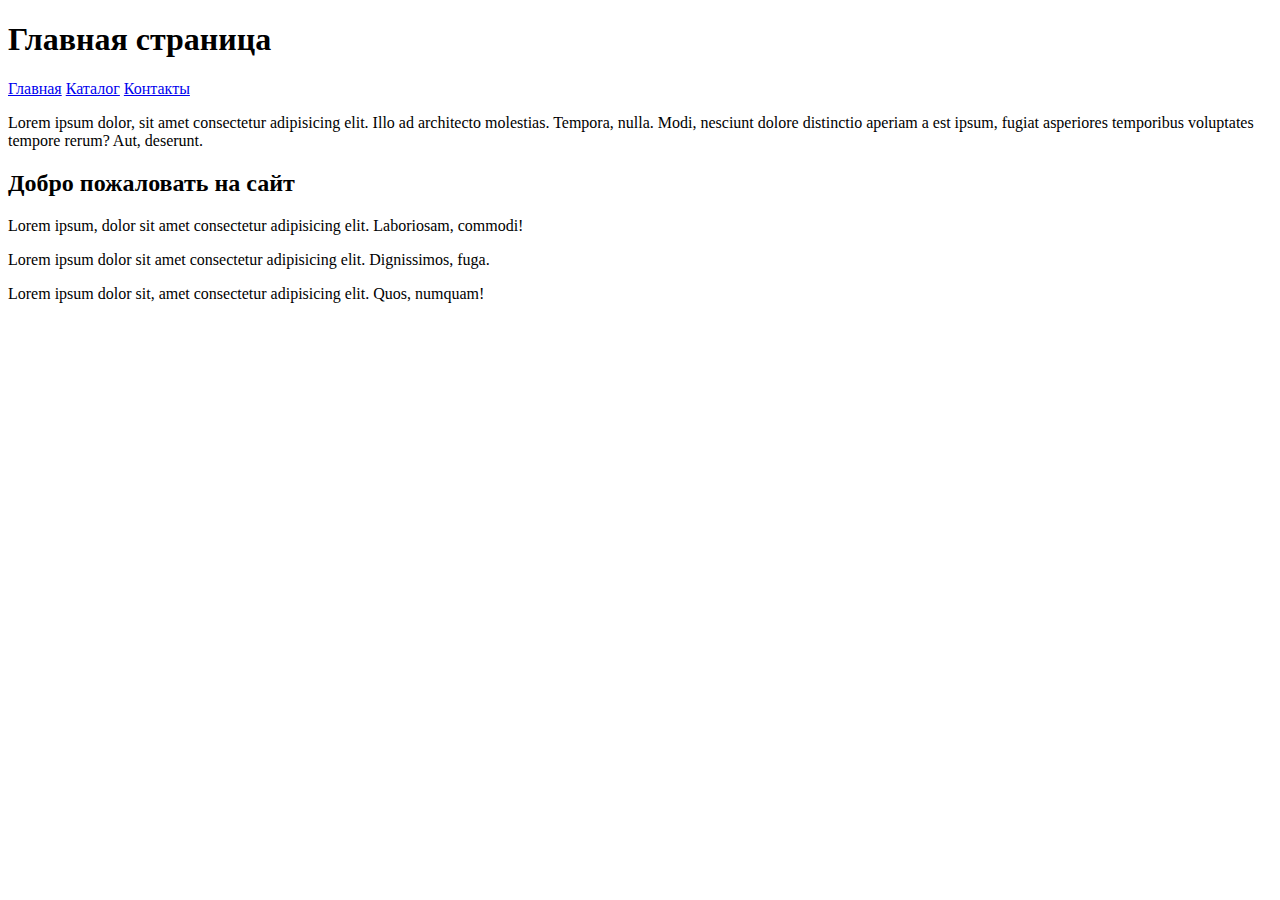
<file: HomeWork1/index.html>
<!DOCTYPE html>
<html lang="en">
  <head>
    <meta charset="UTF-8" />
    <meta http-equiv="X-UA-Compatible" content="IE=edge" />
    <meta name="viewport" content="width=device-width, initial-scale=1.0" />
    <title>Document</title>
  </head>
  <body>
    <h1>Главная страница</h1>
    <nav>
      <a href="#">Главная</a>
      <a href="./catalog/catalog.html">Каталог</a>
      <a href="#">Контакты</a>
    </nav>
    <p>
      Lorem ipsum dolor, sit amet consectetur adipisicing elit. Illo ad
      architecto molestias. Tempora, nulla. Modi, nesciunt dolore distinctio
      aperiam a est ipsum, fugiat asperiores temporibus voluptates tempore
      rerum? Aut, deserunt.
    </p>
    <h2>Добро пожаловать на сайт</h2>
    <p>
      Lorem ipsum, dolor sit amet consectetur adipisicing elit. Laboriosam,
      commodi!
    </p>
    <p>
      Lorem ipsum dolor sit amet consectetur adipisicing elit. Dignissimos,
      fuga.
    </p>
    <p>
      Lorem ipsum dolor sit, amet consectetur adipisicing elit. Quos, numquam!
    </p>
  </body>
</html>
</file>
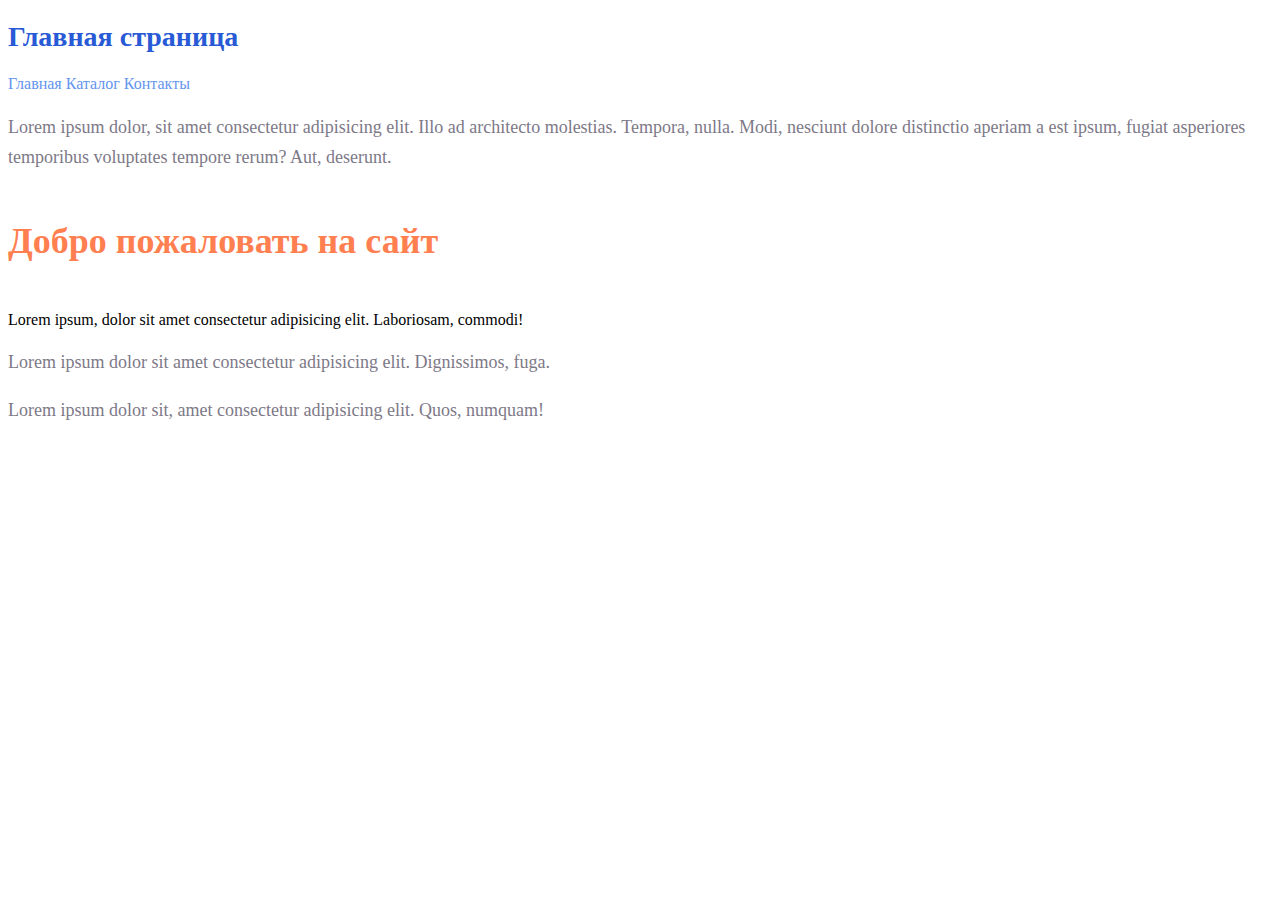
<file: HomeWork2/index.html>
<!DOCTYPE html>
<html lang="en">
  <head>
    <meta charset="UTF-8" />
    <meta http-equiv="X-UA-Compatible" content="IE=edge" />
    <meta name="viewport" content="width=device-width, initial-scale=1.0" />
    <title>Document</title>
    <link rel="stylesheet" href="style.css" />
  </head>
  <body>
    <h1 class="border">Главная страница</h1>
    <nav>
      <a class="menu" href="#">Главная</a>
      <a class="menu" href="./catalog/catalog.html">Каталог</a>
      <a class="menu" href="#">Контакты</a>
    </nav>
    <p class="text">
      Lorem ipsum dolor, sit amet consectetur adipisicing elit. Illo ad
      architecto molestias. Tempora, nulla. Modi, nesciunt dolore distinctio
      aperiam a est ipsum, fugiat asperiores temporibus voluptates tempore
      rerum? Aut, deserunt.
    </p>
    <h2 class="hello">Добро пожаловать на сайт</h2>
    <p>
      Lorem ipsum, dolor sit amet consectetur adipisicing elit. Laboriosam,
      commodi!
    </p>
    <p class="text">
      Lorem ipsum dolor sit amet consectetur adipisicing elit. Dignissimos,
      fuga.
    </p>
    <p class="text">
      Lorem ipsum dolor sit, amet consectetur adipisicing elit. Quos, numquam!
    </p>
  </body>
</html>
</file>
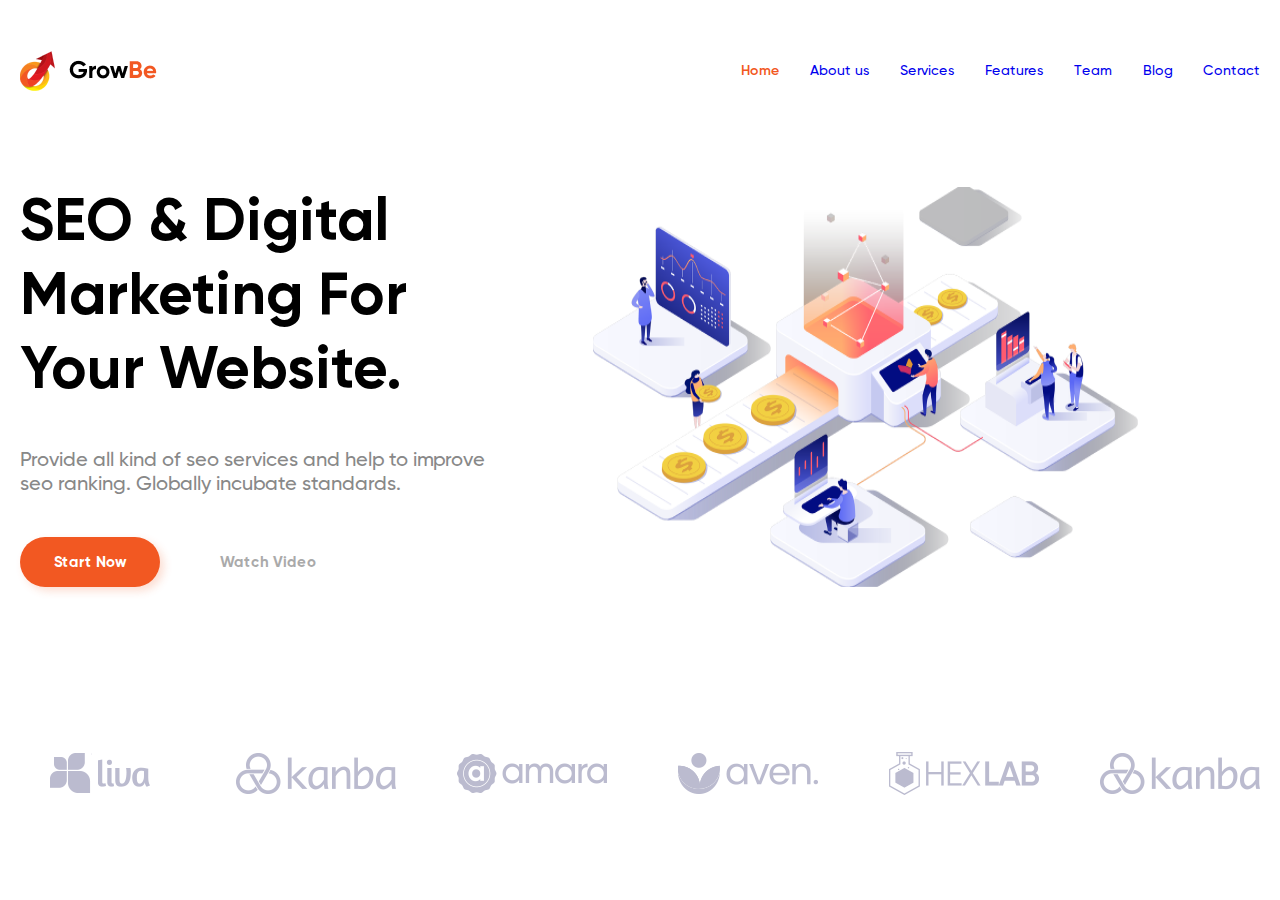
<file: HomeWork3/index.html>
<!DOCTYPE html>
<html lang="en">
  <head>
    <meta charset="UTF-8" />
    <meta name="viewport" content="width=device-width, initial-scale=1.0" />
    <title>Document</title>
    <link rel="stylesheet" href="style.css" />
  </head>
  <body>
    <header>
      <nav class="navigation container">
        <img src="./img/Logo.png" alt="Logo" />
        <div class="nav">
          <a class="home" href="#">Home</a>
          <a href="#">About us</a>
          <a href="#">Services</a>
          <a href="#">Features</a>
          <a href="#">Team</a>
          <a href="#">Blog</a>
          <a href="#">Contact</a>
        </div>
      </nav>
    </header>
    <main>
      <section class="container content">
        <div class="content_left">
          <h1 class="text_main">SEO & Digital Marketing For Your Website.</h1>
          <h3 class="text_content">
            Provide all kind of seo services and help to improve seo ranking.
            Globally incubate standards.
          </h3>
          <div class="button">
            <button class="button_start">Start Now</button>
            <button class="button_video">Watch Video</button>
          </div>
        </div>
        <img class="img_main" src="./img/main.png" alt="Logo_main" />
      </section>
    </main>
    <footer>
      <article class="container logo">
        <img src="./img/logo1.png" alt="Logo" />
        <img src="./img/logo2.png" alt="Logo" />
        <img src="./img/logo3.png" alt="Logo" />
        <img src="./img/logo4.png" alt="Logo" />
        <img src="./img/logo5.png" alt="Logo" />
        <img src="./img/logo6.png" alt="Logo" />
      </article>
    </footer>
  </body>
</html>
</file>
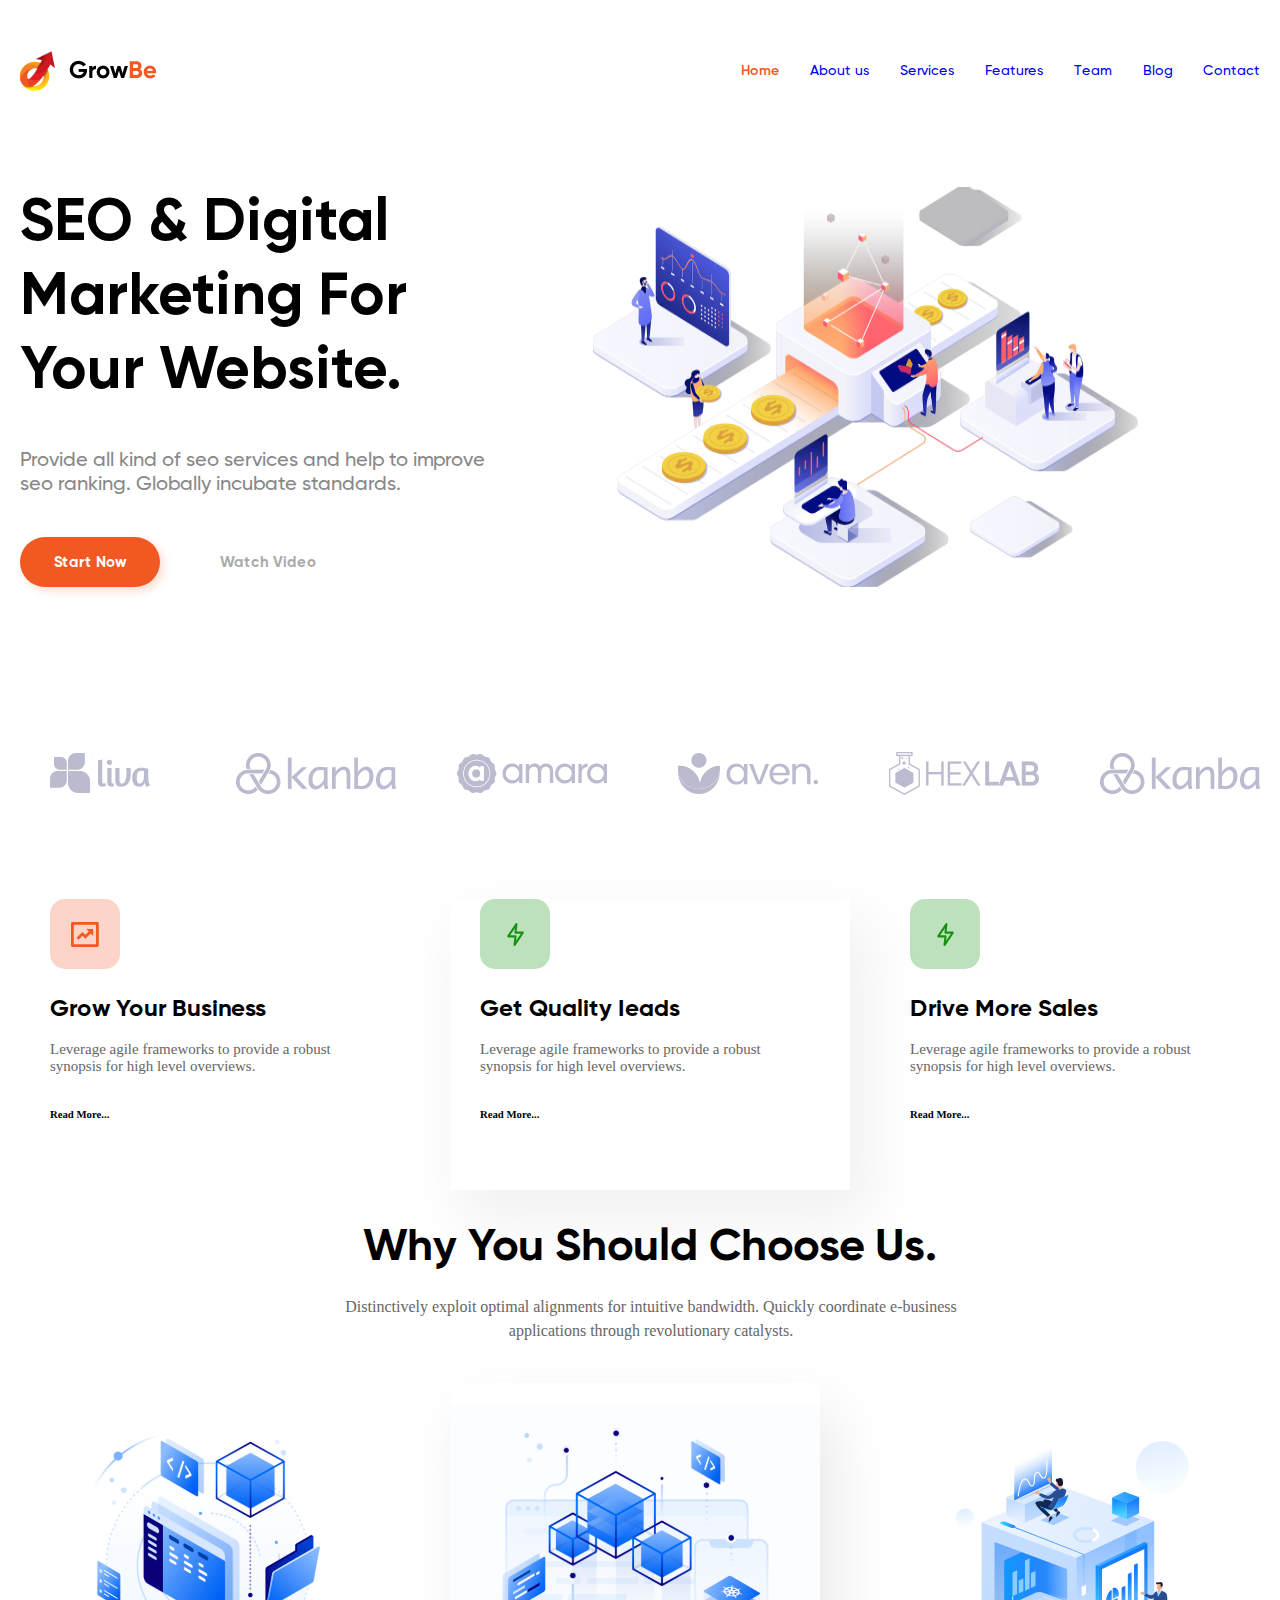
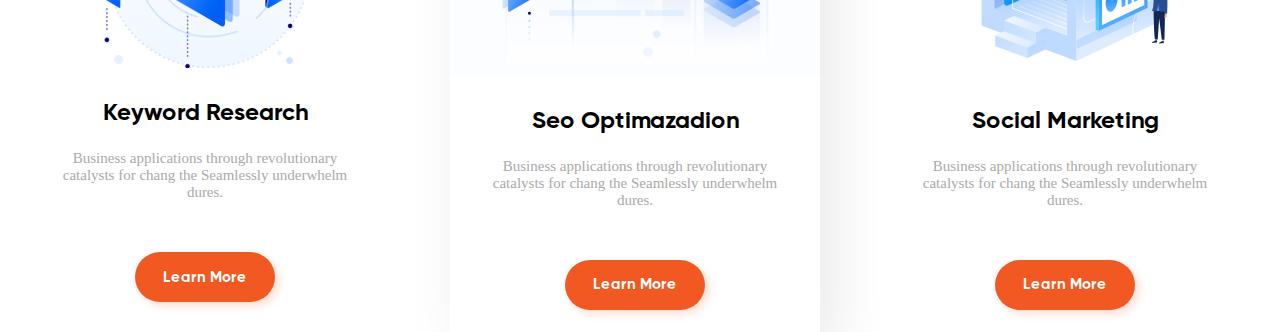
<file: HomeWork5/index.html>
<!DOCTYPE html>
<html lang="en">
  <head>
    <meta charset="UTF-8" />
    <meta name="viewport" content="width=device-width, initial-scale=1.0" />
    <title>Document</title>
    <link rel="stylesheet" href="style.css" />
  </head>
  <body>
    <header>
      <nav class="navigation container">
        <img src="./img/Logo.png" alt="Logo" />
        <div class="nav">
          <a class="home" href="#">Home</a>
          <a href="#">About us</a>
          <a href="#">Services</a>
          <a href="#">Features</a>
          <a href="#">Team</a>
          <a href="#">Blog</a>
          <a href="#">Contact</a>
        </div>
      </nav>
    </header>
    <main>
      <section class="container content">
        <div class="content_left">
          <h1 class="text_main">SEO & Digital Marketing For Your Website.</h1>
          <h3 class="text_content">
            Provide all kind of seo services and help to improve seo ranking.
            Globally incubate standards.
          </h3>
          <div class="button">
            <button class="button_start">Start Now</button>
            <button class="button_video">Watch Video</button>
          </div>
        </div>
        <img class="img_main" src="./img/main.png" alt="Logo_main" />
      </section>
      <section>
        <article class="container logo">
          <img src="./img/logo1.png" alt="Logo" />
          <img src="./img/logo2.png" alt="Logo" />
          <img src="./img/logo3.png" alt="Logo" />
          <img src="./img/logo4.png" alt="Logo" />
          <img src="./img/logo5.png" alt="Logo" />
          <img src="./img/logo6.png" alt="Logo" />
        </article>
      </section>
      <section class="cards_list container">
        <div class="card_top">
          <img src="./img/icon1.svg" alt="Icon" />
          <h2 class="text_top_h2">Grow Your Business</h2>
          <p class="text_top_p">
            Leverage agile frameworks to provide a robust synopsis for high
            level overviews.
          </p>
          <h6>Read More...</h6>
        </div>

        <div class="card_top box1">
          <img src="./img/icon2.svg" alt="Icon" />
          <h2 class="text_top_h2">Get Quality Ieads</h2>
          <p class="text_top_p">
            Leverage agile frameworks to provide a robust synopsis for high
            level overviews.
          </p>
          <h6>Read More...</h6>
        </div>

        <div class="card_top">
          <img src="./img/icon2.svg" alt="Icon" />
          <h2 class="text_top_h2">Drive More Sales</h2>
          <p class="text_top_p">
            Leverage agile frameworks to provide a robust synopsis for high
            level overviews.
          </p>
          <h6>Read More...</h6>
        </div>

        <div class="card_center">
          <h2 class="text_center_h2">Why You Should Choose Us.</h2>
          <p class="text_center_p">
            Distinctively exploit optimal alignments for intuitive bandwidth.
            Quickly coordinate e-business applications through revolutionary
            catalysts.
          </p>
        </div>
        <div class="card_bottom">
          <img src="./img/icon4.svg" alt="Icon" />
          <h2 class="text_bottom_h2">Keyword Research</h2>
          <p class="text_bottom_p">
            Business applications through revolutionary catalysts for chang the
            Seamlessly underwhelm dures.
          </p>
          <div class="button">
            <button class="button_start">Learn More</button>
          </div>
        </div>

        <div class="card_bottom box2">
          <img src="./img/icon5.svg" alt="Icon" />
          <h2 class="text_bottom_h2">Seo Optimazadion</h2>
          <p class="text_bottom_p">
            Business applications through revolutionary catalysts for chang the
            Seamlessly underwhelm dures.
          </p>
          <div class="button">
            <button class="button_start">Learn More</button>
          </div>
        </div>

        <div class="card_bottom">
          <img src="./img/icon6.svg" alt="Icon" />
          <h2 class="text_bottom_h2">Social Marketing</h2>
          <p class="text_bottom_p">
            Business applications through revolutionary catalysts for chang the
            Seamlessly underwhelm dures.
          </p>
          <div class="button">
            <button class="button_start">Learn More</button>
          </div>
        </div>
      </section>
    </main>
  </body>
</html>
</file>
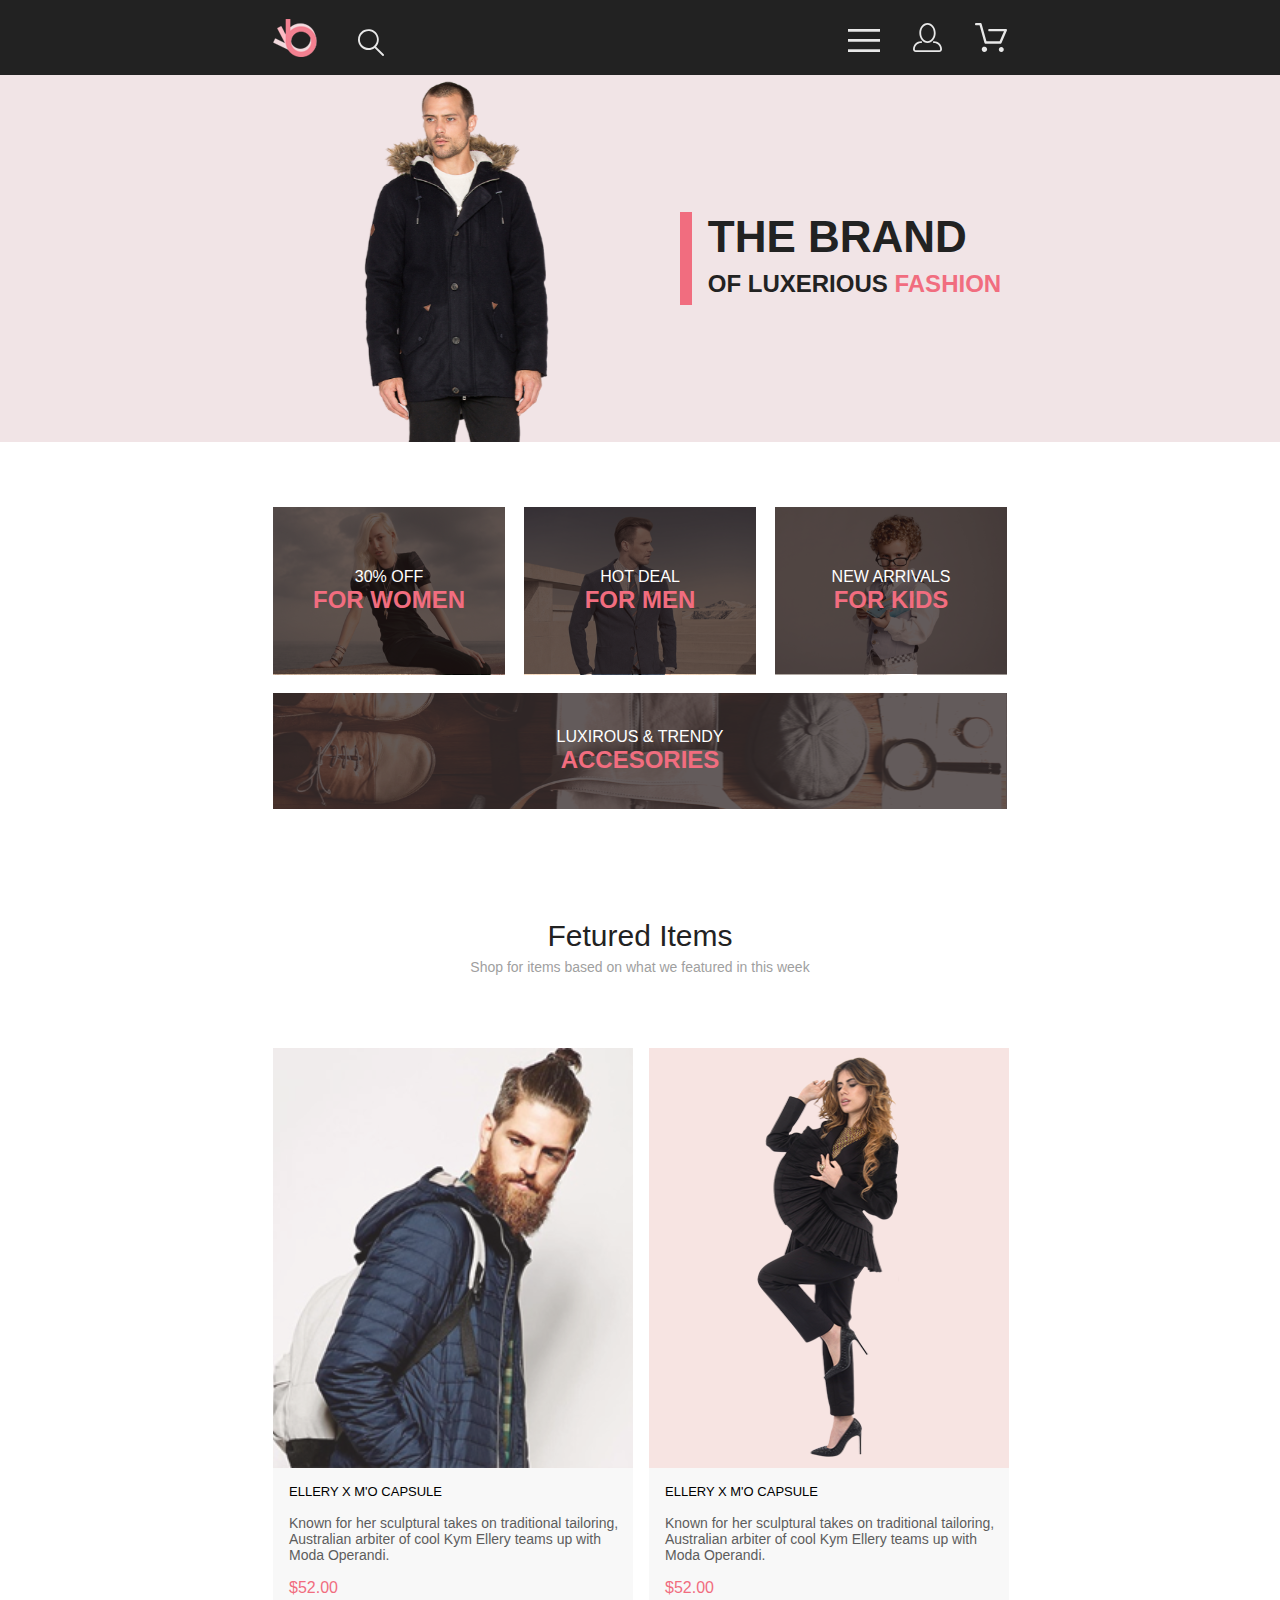
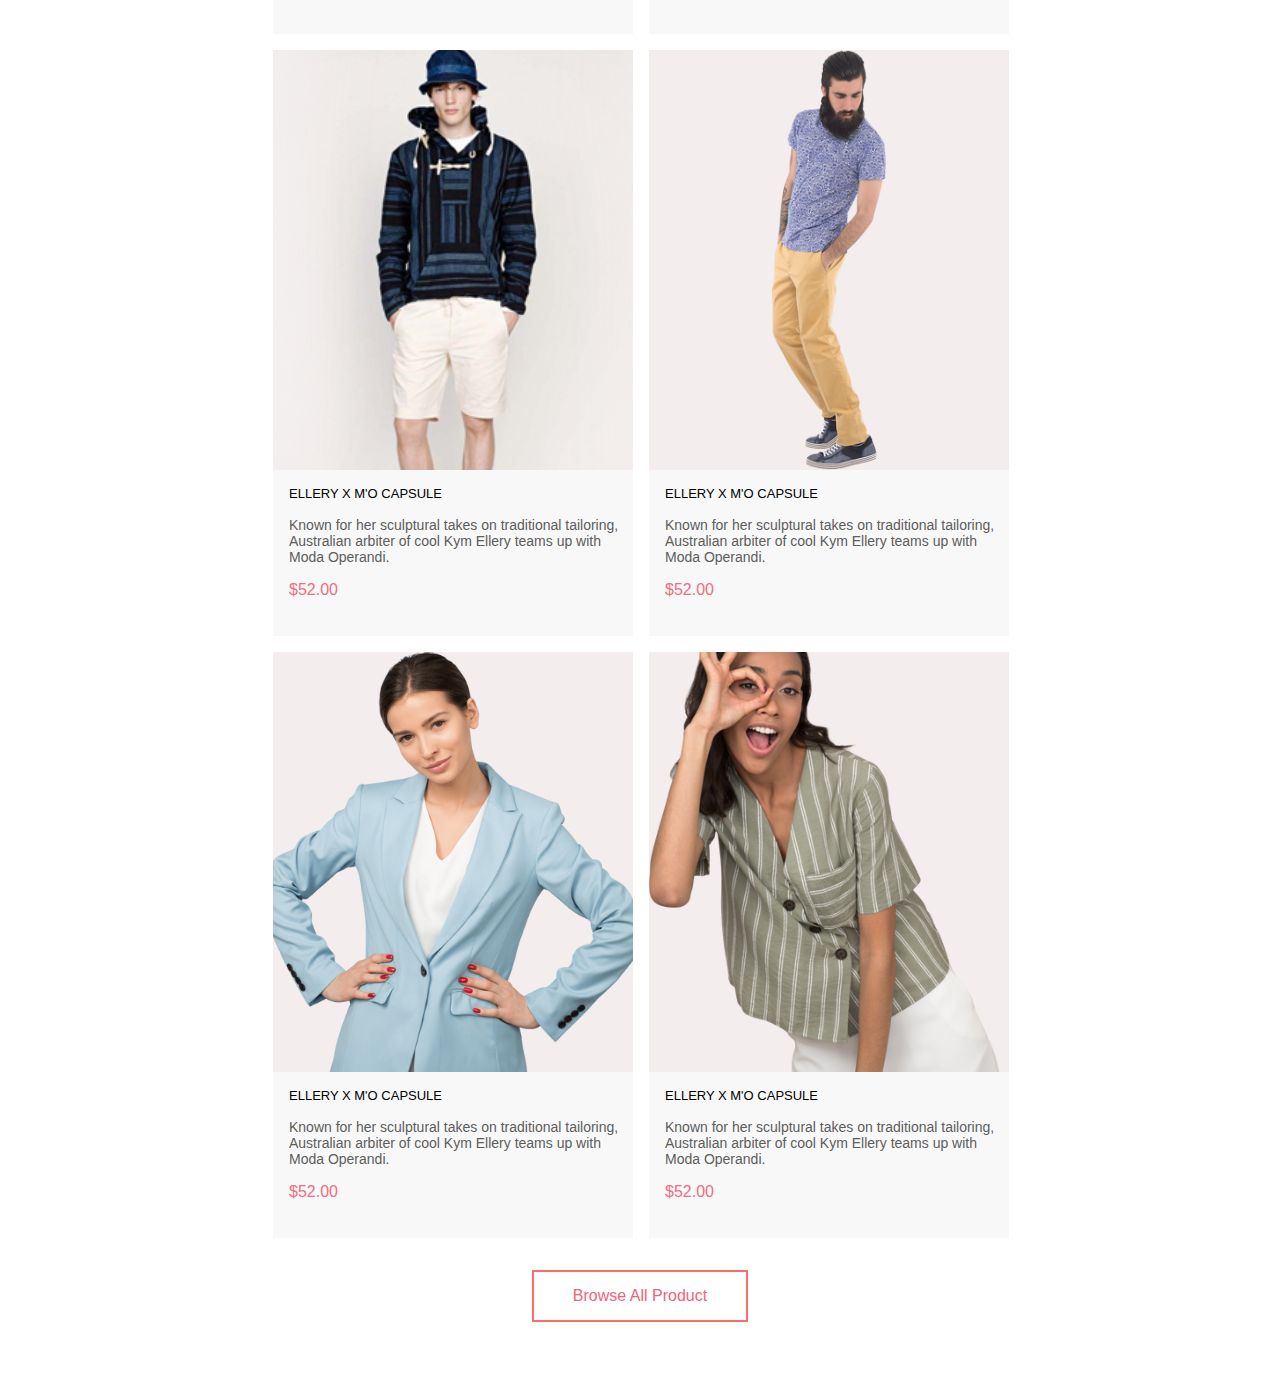
<file: HomeWork6/index.html>
<!DOCTYPE html>
<html lang="en">
  <head>
    <meta charset="UTF-8" />
    <meta name="viewport" content="width=device-width, initial-scale=1.0" />
    <title>Document</title>
    <link rel="stylesheet" href="style.css" />
  </head>
  <body>
    <header class="container_header">
      <nav class="container_nav navigation content_center">
        <div class="button_container_left">
          <button class="button">
            <img src="./img/logo1.svg" alt="logo" />
          </button>
          <button class="button">
            <img src="./img/logo2.svg" alt="logo" />
          </button>
        </div>
        <div class="button_container_right">
          <button class="button">
            <img src="./img/logo3.svg" alt="logo" />
          </button>
          <button class="button">
            <img
              class="button button_none_1"
              src="./img/logo4.svg"
              alt="logo"
            />
          </button>
          <button class="button">
            <img class="button_none_2" src="./img/logo5.svg" alt="logo" />
          </button>
        </div>
      </nav>
    </header>
    <main>
      <section class="container_section">
        <div class="top_content">
          <img src="./img/img_big_man.svg" class="img_none" alt="image" />
          <div class="top_text_container">
            <h1 class="text_padding">
              <span class="top_text_1">THE BRAND </span>
              <h2 class="text_padding">
                <span class="top_text_2">OF LUXERIOUS </span
                ><span class="top_text_3">FASHION </span>
              </h2>
            </h1>
          </div>
        </div>
      </section>
      <section class="content_center">
        <div class="content_center_top">
          <div class="img">
            <img src="./img/women.svg" alt="image" />
            <div class="content_sale">
              <p class="text_sale_top">30% OFF</p>
              <h3 class="text_sale_bottom">FOR WOMEN</h3>
            </div>
          </div>
          <div class="img">
            <img src="./img/men.svg" alt="image" />
            <div class="content_sale">
              <p class="text_sale_top">HOT DEAL</p>
              <h3 class="text_sale_bottom">FOR MEN</h3>
            </div>
          </div>
          <div class="img">
            <img src="./img/kids.svg" alt="image" />
            <div class="content_sale">
              <p class="text_sale_top">NEW ARRIVALS</p>
              <h3 class="text_sale_bottom">FOR KIDS</h3>
            </div>
          </div>
        </div>
        <div class="img img_long">
          <img src="./img/accesoties.svg" alt="image" />
          <div class="content_sale">
            <p class="text_sale_top">LUXIROUS & TRENDY</p>
            <h3 class="text_sale_bottom">ACCESORIES</h3>
          </div>
        </div>
      </section>
      <section>
        <div class="center">
          <h3 class="text_center_top">Fetured Items</h3>
          <p class="text_center_bottom">
            Shop for items based on what we featured in this week
          </p>
        </div>
      </section>
      <section class="content_center">
        <div class="card_center">
          <div class="card">
            <img src="./img/card1.svg" alt="img" />
            <p class="text_card_top">ELLERY X M'O CAPSULE</p>
            <p class="text_card_center">
              Known for her sculptural takes on traditional tailoring,
              Australian arbiter of cool Kym Ellery teams up with Moda Operandi.
            </p>
            <p class="text_card_bottom">$52.00</p>
          </div>
          <div class="card">
            <img src="./img/card2.svg" alt="img" />
            <p class="text_card_top">ELLERY X M'O CAPSULE</p>
            <p class="text_card_center">
              Known for her sculptural takes on traditional tailoring,
              Australian arbiter of cool Kym Ellery teams up with Moda Operandi.
            </p>
            <p class="text_card_bottom">$52.00</p>
          </div>
          <div class="card">
            <img src="./img/card3.svg" alt="img" />
            <p class="text_card_top">ELLERY X M'O CAPSULE</p>
            <p class="text_card_center">
              Known for her sculptural takes on traditional tailoring,
              Australian arbiter of cool Kym Ellery teams up with Moda Operandi.
            </p>
            <p class="text_card_bottom">$52.00</p>
          </div>
          <div class="card">
            <img src="./img/card4.svg" alt="img" />
            <p class="text_card_top">ELLERY X M'O CAPSULE</p>
            <p class="text_card_center">
              Known for her sculptural takes on traditional tailoring,
              Australian arbiter of cool Kym Ellery teams up with Moda Operandi.
            </p>
            <p class="text_card_bottom">$52.00</p>
          </div>
          <div class="card">
            <img src="./img/card5.svg" alt="img" />
            <p class="text_card_top">ELLERY X M'O CAPSULE</p>
            <p class="text_card_center">
              Known for her sculptural takes on traditional tailoring,
              Australian arbiter of cool Kym Ellery teams up with Moda Operandi.
            </p>
            <p class="text_card_bottom">$52.00</p>
          </div>
          <div class="card">
            <img src="./img/card6.svg" alt="img" />
            <p class="text_card_top">ELLERY X M'O CAPSULE</p>
            <p class="text_card_center">
              Known for her sculptural takes on traditional tailoring,
              Australian arbiter of cool Kym Ellery teams up with Moda Operandi.
            </p>
            <p class="text_card_bottom">$52.00</p>
          </div>
        </div>
      </section>
      <section>
        <div class="down">
          <button class="text_down">Browse All Product</button>
        </div>
      </section>
    </main>
  </body>
</html>
</file>
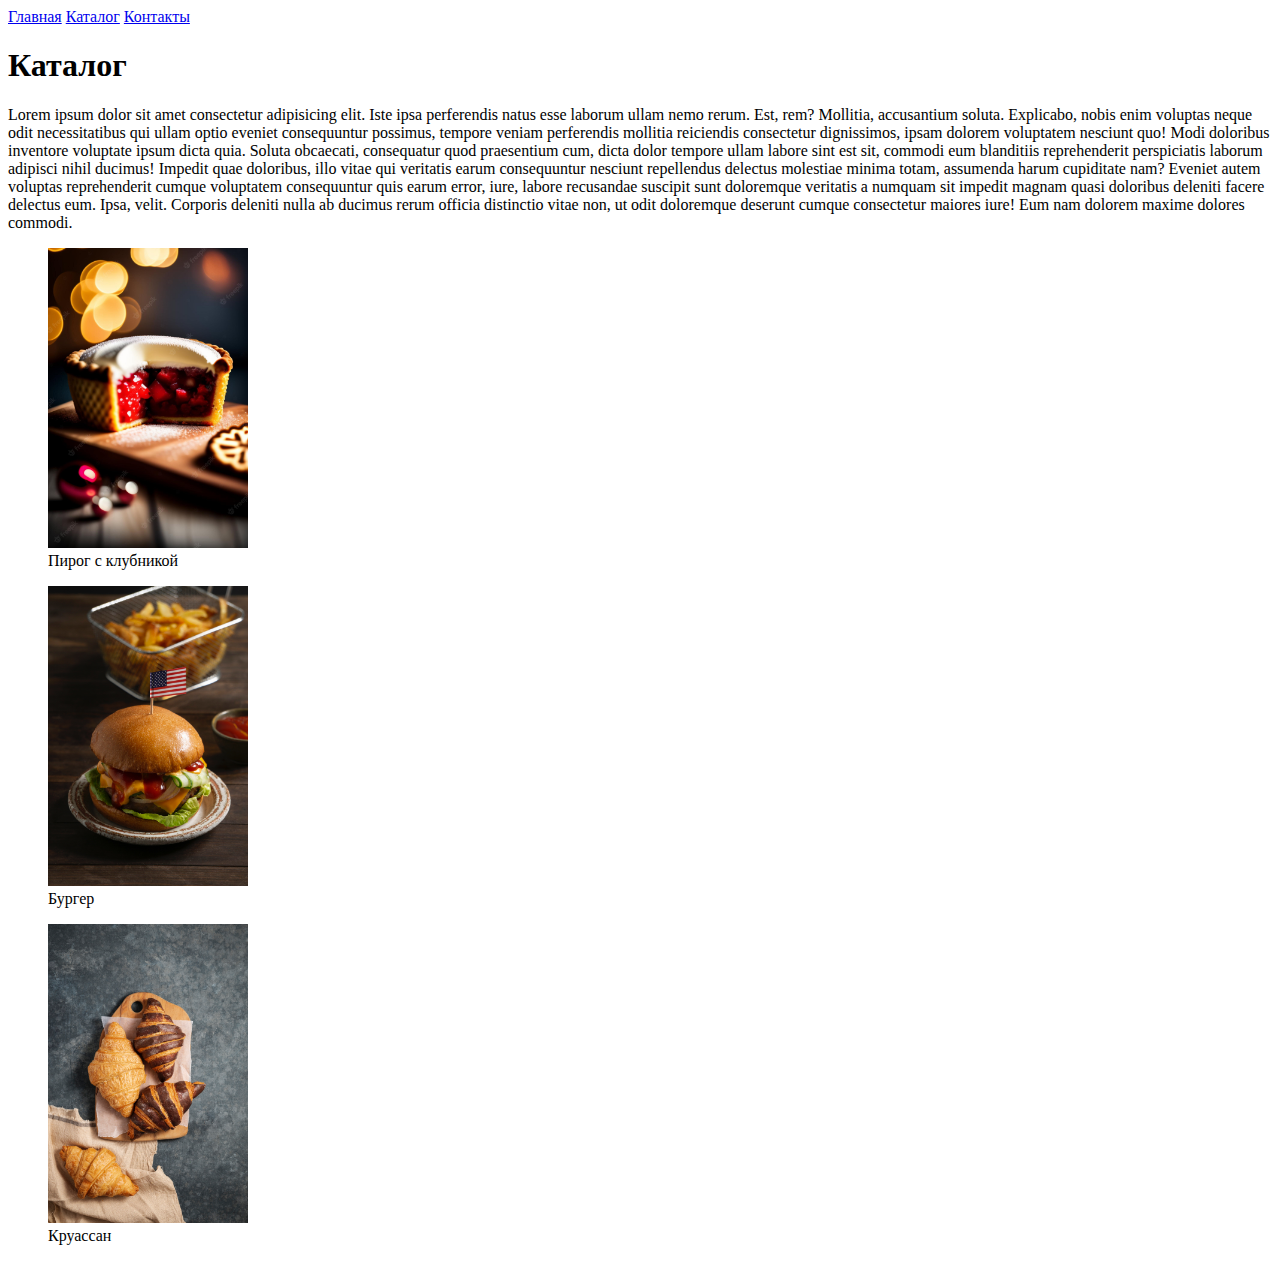
<file: HomeWork1/catalog/catalog.html>
<!DOCTYPE html>
<html lang="en">
  <head>
    <meta charset="UTF-8" />
    <meta http-equiv="X-UA-Compatible" content="IE=edge" />
    <meta name="viewport" content="width=device-width, initial-scale=1.0" />
    <title>Document</title>
  </head>
  <body>
    <nav>
      <a href="../index.html">Главная</a>
      <a href="#">Каталог</a>
      <a href="#">Контакты</a>
    </nav>
    <h1>Каталог</h1>
    <p>
      Lorem ipsum dolor sit amet consectetur adipisicing elit. Iste ipsa
      perferendis natus esse laborum ullam nemo rerum. Est, rem? Mollitia,
      accusantium soluta. Explicabo, nobis enim voluptas neque odit
      necessitatibus qui ullam optio eveniet consequuntur possimus, tempore
      veniam perferendis mollitia reiciendis consectetur dignissimos, ipsam
      dolorem voluptatem nesciunt quo! Modi doloribus inventore voluptate ipsum
      dicta quia. Soluta obcaecati, consequatur quod praesentium cum, dicta
      dolor tempore ullam labore sint est sit, commodi eum blanditiis
      reprehenderit perspiciatis laborum adipisci nihil ducimus! Impedit quae
      doloribus, illo vitae qui veritatis earum consequuntur nesciunt
      repellendus delectus molestiae minima totam, assumenda harum cupiditate
      nam? Eveniet autem voluptas reprehenderit cumque voluptatem consequuntur
      quis earum error, iure, labore recusandae suscipit sunt doloremque
      veritatis a numquam sit impedit magnam quasi doloribus deleniti facere
      delectus eum. Ipsa, velit. Corporis deleniti nulla ab ducimus rerum
      officia distinctio vitae non, ut odit doloremque deserunt cumque
      consectetur maiores iure! Eum nam dolorem maxime dolores commodi.
    </p>
    <figure>
      <img
        src="../img/cake-with-strawberry-filling-pie-top_892569-3.jpg"
        alt="Пирог с клубникой"
        width="200"
      />
      <figcaption>Пирог с клубникой</figcaption>
    </figure>
    <figure>
      <img
        src="../img/high-angle-delicious-burger-with-flag.jpg"
        alt="Бургер"
        width="200"
      />
      <figcaption>Бургер</figcaption>
    </figure>
    <figure>
      <img
        src="../img/top-view-vegan-baked-products-arrangement.jpg"
        width="200"
        alt="Круассан"
      />
      <figcaption>Круассан</figcaption>
    </figure>
  </body>
</html>
</file>
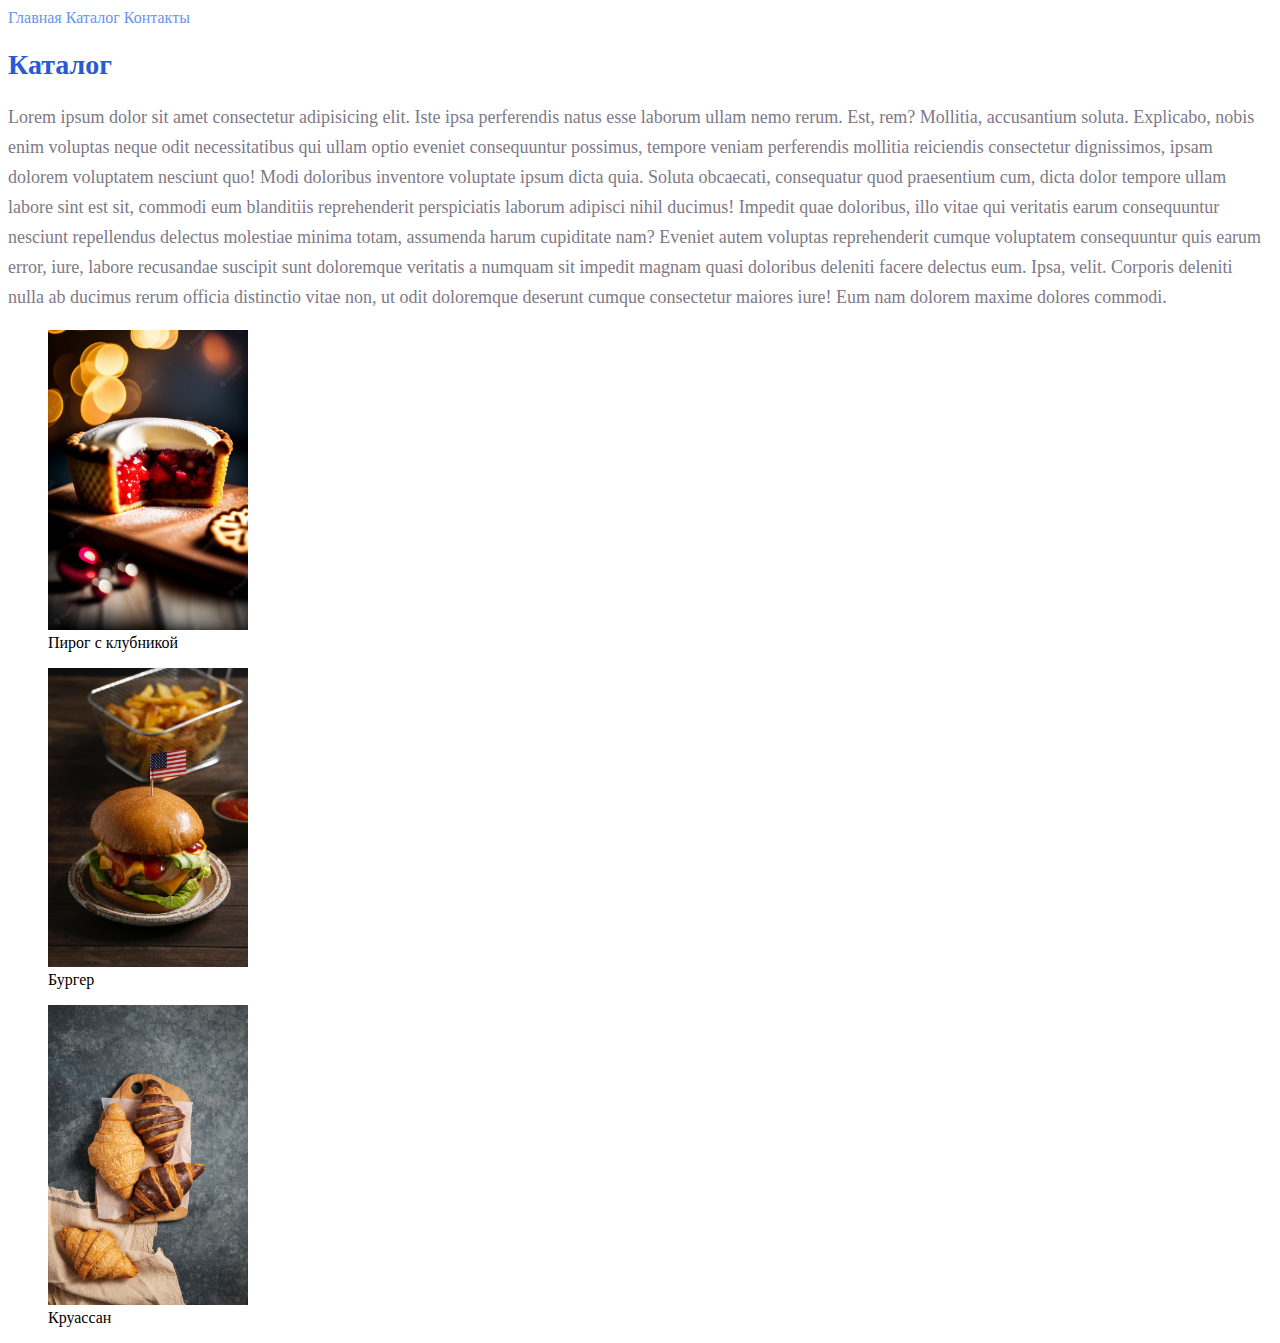
<file: HomeWork2/catalog/catalog.html>
<!DOCTYPE html>
<html lang="en">
  <head>
    <meta charset="UTF-8" />
    <meta http-equiv="X-UA-Compatible" content="IE=edge" />
    <meta name="viewport" content="width=device-width, initial-scale=1.0" />
    <title>Document</title>
    <link rel="stylesheet" href="../style.css" />
  </head>
  <body>
    <nav>
      <a class="menu" href="../index.html">Главная</a>
      <a class="menu" href="#">Каталог</a>
      <a class="menu" href="#">Контакты</a>
    </nav>
    <h1 class="border">Каталог</h1>
    <p class="text">
      Lorem ipsum dolor sit amet consectetur adipisicing elit. Iste ipsa
      perferendis natus esse laborum ullam nemo rerum. Est, rem? Mollitia,
      accusantium soluta. Explicabo, nobis enim voluptas neque odit
      necessitatibus qui ullam optio eveniet consequuntur possimus, tempore
      veniam perferendis mollitia reiciendis consectetur dignissimos, ipsam
      dolorem voluptatem nesciunt quo! Modi doloribus inventore voluptate ipsum
      dicta quia. Soluta obcaecati, consequatur quod praesentium cum, dicta
      dolor tempore ullam labore sint est sit, commodi eum blanditiis
      reprehenderit perspiciatis laborum adipisci nihil ducimus! Impedit quae
      doloribus, illo vitae qui veritatis earum consequuntur nesciunt
      repellendus delectus molestiae minima totam, assumenda harum cupiditate
      nam? Eveniet autem voluptas reprehenderit cumque voluptatem consequuntur
      quis earum error, iure, labore recusandae suscipit sunt doloremque
      veritatis a numquam sit impedit magnam quasi doloribus deleniti facere
      delectus eum. Ipsa, velit. Corporis deleniti nulla ab ducimus rerum
      officia distinctio vitae non, ut odit doloremque deserunt cumque
      consectetur maiores iure! Eum nam dolorem maxime dolores commodi.
    </p>
    <figure>
      <img
        src="../img/cake-with-strawberry-filling-pie-top_892569-3.jpg"
        alt="Пирог с клубникой"
        width="200"
      />
      <figcaption>Пирог с клубникой</figcaption>
    </figure>
    <figure>
      <img
        src="../img/high-angle-delicious-burger-with-flag.jpg"
        alt="Бургер"
        width="200"
      />
      <figcaption>Бургер</figcaption>
    </figure>
    <figure>
      <img
        src="../img/top-view-vegan-baked-products-arrangement.jpg"
        width="200"
        alt="Круассан"
      />
      <figcaption>Круассан</figcaption>
    </figure>
  </body>
</html>
</file>
<file: HomeWork2/style.css>
a {
    text-decoration: none;
}

.menu {
    color: cornflowerblue;
    font-size: 16px;
    line-height: 20px;
}

.border {
    color: #295ad6;
    font-size: 28px;
    line-height: 36px;
    font-weight: bold;
}

.text {
    font-style: normal;
    font-weight: 300;
    font-size: 18px;
    line-height: 30px;
    color: #7D7987
}

.hello {
    color: coral;
    font-style: normal;
    font-weight: 700;
    font-size: 36px;
    line-height: 80px;
}
</file>
<file: HomeWork3/style.css>
* {
    margin: 0;
    padding: 0;
    text-decoration: none;
}

@font-face {
    font-family: "Gilroy-Bold";
    src: url(./font/Gilroy-Bold.woff2);
}

@font-face {
    font-family: "Gilroy-Medium";
    src: url(./font/Gilroy-Medium.woff2);
}

@font-face {
    font-family: "Gilroy-Semibold";
    src: url(./font/Gilroy-Semibold.woff2);
}

body {
    scroll-behavior: smooth;
}

img {
    max-width: 100%;
    display: block;
}

.container {
    max-width: 1240px;
    margin: 0 auto;
}

header {
    padding-top: 51px;
}

main {
    padding-top: 96px;
}

footer {
    padding-top: 162px;
}

.home {
    color: #F25822;
    font-family: Gilroy-SemiBold;
    font-size: 14px;
    font-style: normal;
    line-height: normal;
}

.nav {
    color: #000;
    font-family: Gilroy-Medium;
    font-size: 14px;
    font-style: normal;
    line-height: normal;
    display: flex;
    gap: 30px;
}

.text_main {
    color: #000;
    font-family: Gilroy-Bold;
    font-size: 60px;
    font-style: normal;
    line-height: normal;
}

.text_content {
    color: #888;
    font-family: Gilroy-Medium;
    font-size: 20px;
    font-style: normal;
    font-weight: 400;
    line-height: normal;
}

.button_start {
    border-radius: 50px;
    background: #F25822;
    box-shadow: 4px 4px 8px 0px rgba(242, 88, 34, 0.20);
    width: 140px;
    height: 50px;
    flex-shrink: 0;
    color: #FFF;
    font-family: Gilroy-Bold;
    font-size: 15px;
    font-style: normal;
    line-height: normal;
    border: none
}

.button_video {
    color: #AAA;
    font-family: Gilroy-Bold;
    font-size: 15px;
    font-style: normal;
    line-height: normal;
    border: none;
    background: none;
}

.navigation {
    display: flex;
    justify-content: space-between;
    align-items: center;
}

.container {
    display: flex;
}

.logo {
    display: flex;
    justify-content: space-between;
}

.text_main {
    max-width: 522px;
}

.text_content {
    max-width: 466px;
}

.content {
    display: flex;
    gap: 50px;
}

.button {
    display: flex;
    gap: 60px;
}

.content_left {
    display: flex;
    flex-direction: column;
    gap: 40px;
}
</file>
<file: HomeWork5/style.css>
* {
    margin: 0;
    padding: 0;
    text-decoration: none;
}

@font-face {
    font-family: "Gilroy-Bold";
    src: url(./font/Gilroy-Bold.woff2);
}

@font-face {
    font-family: "Gilroy-Medium";
    src: url(./font/Gilroy-Medium.woff2);
}

@font-face {
    font-family: "Gilroy-Semibold";
    src: url(./font/Gilroy-Semibold.woff2);
}

body {
    scroll-behavior: smooth;
}

img {
    max-width: 100%;
    display: block;
}

.container {
    max-width: 1240px;
    margin: 0 auto;
}

header {
    padding-top: 51px;
}

main {
    padding-top: 96px;
}

article {
    padding-top: 162px;
}

.home {
    color: #F25822;
    font-family: Gilroy-SemiBold;
    font-size: 14px;
    font-style: normal;
    line-height: normal;
}

.nav {
    color: #000;
    font-family: Gilroy-Medium;
    font-size: 14px;
    font-style: normal;
    line-height: normal;
    display: flex;
    gap: 30px;
}

.text_main {
    color: #000;
    font-family: Gilroy-Bold;
    font-size: 60px;
    font-style: normal;
    line-height: normal;
}

.text_content {
    color: #888;
    font-family: Gilroy-Medium;
    font-size: 20px;
    font-style: normal;
    font-weight: 400;
    line-height: normal;
}

.button_start {
    border-radius: 50px;
    background: #F25822;
    box-shadow: 4px 4px 8px 0px rgba(242, 88, 34, 0.20);
    width: 140px;
    height: 50px;
    flex-shrink: 0;
    color: #FFF;
    font-family: Gilroy-Bold;
    font-size: 15px;
    font-style: normal;
    line-height: normal;
    border: none
}

.button_video {
    color: #AAA;
    font-family: Gilroy-Bold;
    font-size: 15px;
    font-style: normal;
    line-height: normal;
    border: none;
    background: none;
}

.navigation {
    display: flex;
    justify-content: space-between;
    align-items: center;
}

.container {
    display: flex;
}

.logo {
    display: flex;
    justify-content: space-between;
}

.text_main {
    max-width: 522px;
}

.text_content {
    max-width: 466px;
}

.content {
    display: flex;
    gap: 50px;
}

.button {
    display: flex;
    gap: 60px;
}

.content_left {
    display: flex;
    flex-direction: column;
    gap: 40px;
}

.cards_list {
    display: grid;
    grid-template-columns: 1fr 1fr 1fr;
    gap: 30px;
    margin-top: 100px;
}

.card_bottom {
    background: #FFF;
    display: flex;
    justify-content: center;
    align-items: center;
    flex-direction: column;
    text-align: center;
    width: 370px;
    height: 549px;
    padding-top: 0px;
}

.text_bottom_p {
    color: #AAA;
    text-align: center;
    font-family: Gilroy-Regular;
    font-size: 15px;
    font-style: normal;
    width: 310px;
    height: 63px;
    padding-left: 30px;
    padding-right: 30px;
    padding-top: 22px;
    padding-bottom: 39px;
}

.text_bottom_h2 {
    padding-top: 30px;
    font-family: Gilroy-Bold;
    font-size: 24px;
    font-style: normal;
}

.text_top_h2 {
    color: #000;
    font-family: Gilroy-Bold;
    font-size: 24px;
    font-style: normal;
    padding-top: 25px;
    padding-bottom: 17px;
}

.text_center_h2 {
    color: #000;
    font-family: Gilroy-Bold;
    font-size: 45px;
    font-style: normal;
    font-weight: 400;
    line-height: normal;
}

.text_center_p {
    color: #666;
    font-family: Gilroy-Regular;
    font-size: 16px;
    font-style: normal;
    width: 682px;
    height: 48px;
    padding-left: 290px;
    padding-top: 19px;
    font-weight: 400;
    line-height: 150%;
}

.text_top_p {
    color: #666;
    font-family: Gilroy-Regular;
    font-size: 15px;
    font-style: normal;
    padding-bottom: 25px;
    width: 310px;
    height: 42px;
}

.text_top_h6 {
    color: #000;
    font-family: Gilroy-Bold;
    font-size: 11px;
    font-style: normal;
}

.card_center {
    grid-column: span 3;
    grid-row: span 1;
    gap: 19px;
    text-align: center;
    margin-bottom: 10px;

}

.card_top {
    padding: auto;
    width: 370px;
    height: 291px;
    padding-left: 30px;
}

.box1 {
    background: #FFF;
    box-shadow: 15px 25px 56px 6px rgba(0, 0, 0, 0.06);
}

.box2 {
    background: #FFF;
    box-shadow: 15px 25px 60px -5px rgba(0, 0, 0, 0.10);
}
</file>
<file: HomeWork6/style.css>
* {
    margin: 0;
    padding: 0;
    text-decoration: none;
}

body {
    font-family: 'Lato', sans-serif;
}

.container_section {
    max-width: 1600px;
    margin: 0 auto;
}

.container_header {
    max-width: 1600px;
    margin: 0 auto;
    background-color: #222;
}

.container_top_content {
    max-width: 1600px;
    margin: 0 auto;
    background-color: #F1E4E6;
}

.container_nav {
    height: 75px;

}

.navigation {
    display: flex;
    background-color: #222;
    align-items: center;
    justify-content: space-between;
}

.button {
    border: none;
    background: none;
    display: flex;
    align-items: flex-end;
}

.button_container_left {
    width: 111px;
    height: 38px;
    display: flex;
    justify-content: space-between;
}

.button_container_right {
    width: 159px;
    height: 29px;
    display: flex;
    justify-content: space-between;
}

.top_content {
    margin: 0 auto;
    max-height: 764px;
    background-color: #F1E4E6;
    display: flex;
    justify-content: flex-start;
}

.top_text_container {
    margin-left: 45px;
    width: 430px;
    height: 93.1px;
    display: flex;
    align-self: center;
    border-left: 12px solid #F16D7F;
    flex-direction: column;
}

.top_text_1 {
    font-size: 48px;
    font-weight: 900;
    line-height: normal;
    color: #222222;
}

.top_text_2 {
    font-size: 32px;
    font-weight: 700;
    line-height: normal;
    color: #222222;
}

.top_text_3 {
    font-size: 37px;
    font-weight: 700;
    line-height: 44.4px;
    color: #F16D7F;
}

.text_padding {
    padding-left: 16px;
}

.content_center {
    max-width: 1140px;
    margin: 0 auto;
}

.content_center_top {
    display: flex;
    margin-top: 65px;
    padding-bottom: 30px;
    gap: 30px;
}

.img {
    position: relative;
    width: 360px;
    height: 260px;
    text-align: center;
}

.img_long {
    width: 1140px;
    height: 180px;
}

.img img {
    width: 100%;
}

.img:after {
    content: '';
    width: 100%;
    height: 100%;
    position: absolute;
    top: 0;
    left: 0;
    background-color: rgba(33, 22, 22, 0.70);
}

.content:after {
    position: absolute;
    display: flex;
    justify-content: center;
    align-items: center;
}

.content_sale {
    position: absolute;
    width: 100%;
    height: 100%;
    top: 0;
    left: 0;
    display: flex;
    flex-direction: column;
    justify-content: center;
    z-index: 1
}

.text_sale_top {
    color: #FFF;
    text-align: center;
    font-size: 16px;
    font-style: normal;
    font-weight: 400;
    line-height: normal;
}

.text_sale_bottom {
    color: #F16D7F;
    font-size: 24px;
    font-style: normal;
    font-weight: 700;
    line-height: normal;
}

.center {
    margin-top: 96px;
    margin-bottom: 48px;
}

.text_center_top {
    text-align: center;
    color: #222;
    font-size: 30px;
    font-style: normal;
    font-weight: 400;
    line-height: normal;
    padding-bottom: 6px;
}

.text_center_bottom {
    text-align: center;
    color: #9F9F9F;
    font-size: 14px;
    font-style: normal;
    font-weight: 400;
    line-height: normal;
}

.card_center {
    display: grid;
    grid-template-columns: 1fr 1fr 1fr;
    gap: 30px;
}

.text_card_top {
    color: #000;
    font-size: 13px;
    font-style: normal;
    font-weight: 400;
    line-height: normal;
    padding-left: 16px;
}

.text_card_center {
    color: #5D5D5D;
    font-size: 14px;
    font-style: normal;
    font-weight: 300;
    line-height: normal;
    padding-left: 16px;
    width: 330px;
}

.text_card_bottom {
    color: #F16D7F;
    font-size: 16px;
    font-style: normal;
    font-weight: 400;
    line-height: normal;
    padding-left: 16px;
}

.card {
    background: #F8F8F8;
    display: flex;
    gap: 16px;
    flex-direction: column;
    width: 360px;
    height: 586px;
    padding-top: 0px;
}

.down {
    width: 212px;
    height: 48px;
    border: 2px solid #FF6A6A;
    display: flex;
    justify-content: center;
    align-items: center;
    margin: 0 auto;
    margin-top: 48px;
    margin-bottom: 60px;
}

.text_down {
    color: #F26376;
    font-size: 16px;
    font-style: normal;
    font-weight: 400;
    line-height: normal;
    border: none;
    background: none;
}

@media (max-width: 1306px) and (min-width: 768px) {


    .container_nav {
        max-width: 768px;
        background-color: #222;
    }

    .top_content {
        width: 768px;
        height: 367px;
    }

    .container_section {
        background-color: #F1E4E6;
    }

    .top_text_1 {
        font-size: 44px;
    }

    .top_text_2 {
        font-size: 24px;
    }

    .top_text_3 {
        font-size: 24px;
    }

    .top_text_container {
        margin-left: 39px;
        width: 700px;
        height: 93.1px;
        display: flex;
        align-self: center;
        border-left: 12px solid #F16D7F;
        flex-direction: column;
    }

    .img {
        width: 232px;
        height: 167px;
    }

    .img_long {
        width: 734px;
        height: 116px;
    }

    .content_center {
        max-width: 734px;
        margin: 0 auto;
    }

    .content_center_top {
        gap: 19px;
        padding-bottom: 19px;
    }

    .center {
        margin-top: 110px;
        margin-bottom: 73px;
    }

    .card_center {
        display: grid;
        grid-template-columns: 1fr 1fr;
        gap: 16px;
    }

    .down {
        margin-top: 32px;
        margin-bottom: 70px;
    }
}

@media screen and (max-width: 767px) {
    .button_none_1 {
        display: none;
    }

    .button_none_2 {
        display: none;
    }

    .button_container_right {
        display: flex;
        justify-content: flex-end;
    }

    .button_container_left {
        margin-left: 16px;
    }

    .button_container_right {
        margin-right: 16px;
    }




    .container_nav {
        max-width: 375px;
        background-color: #222;
    }

    .top_content {
        width: 375px;
        height: 363px;
    }

    .container_section {
        background-color: #F1E4E6;
    }

    .img_none {
        display: none;
    }

    .top_text_1 {
        font-size: 38px;
    }

    .top_text_2 {
        font-size: 20px;
    }

    .top_text_3 {
        font-size: 20px;
    }

    .content_center_top {
        max-width: 343px;
        margin: 0 auto;
        display: flex;
        flex-direction: column;
        margin-top: 64px;
        gap: 32px;
    }

    .img {
        position: relative;
        width: 343px;
        height: 248px;
        text-align: center;
    }

    .img_long {
        width: 343x;
        height: 111px;
        margin: 0 auto;
    }









    .card_center {
        display: flex;
        flex-direction: column;
        align-items: center;
    }
}
</file>
